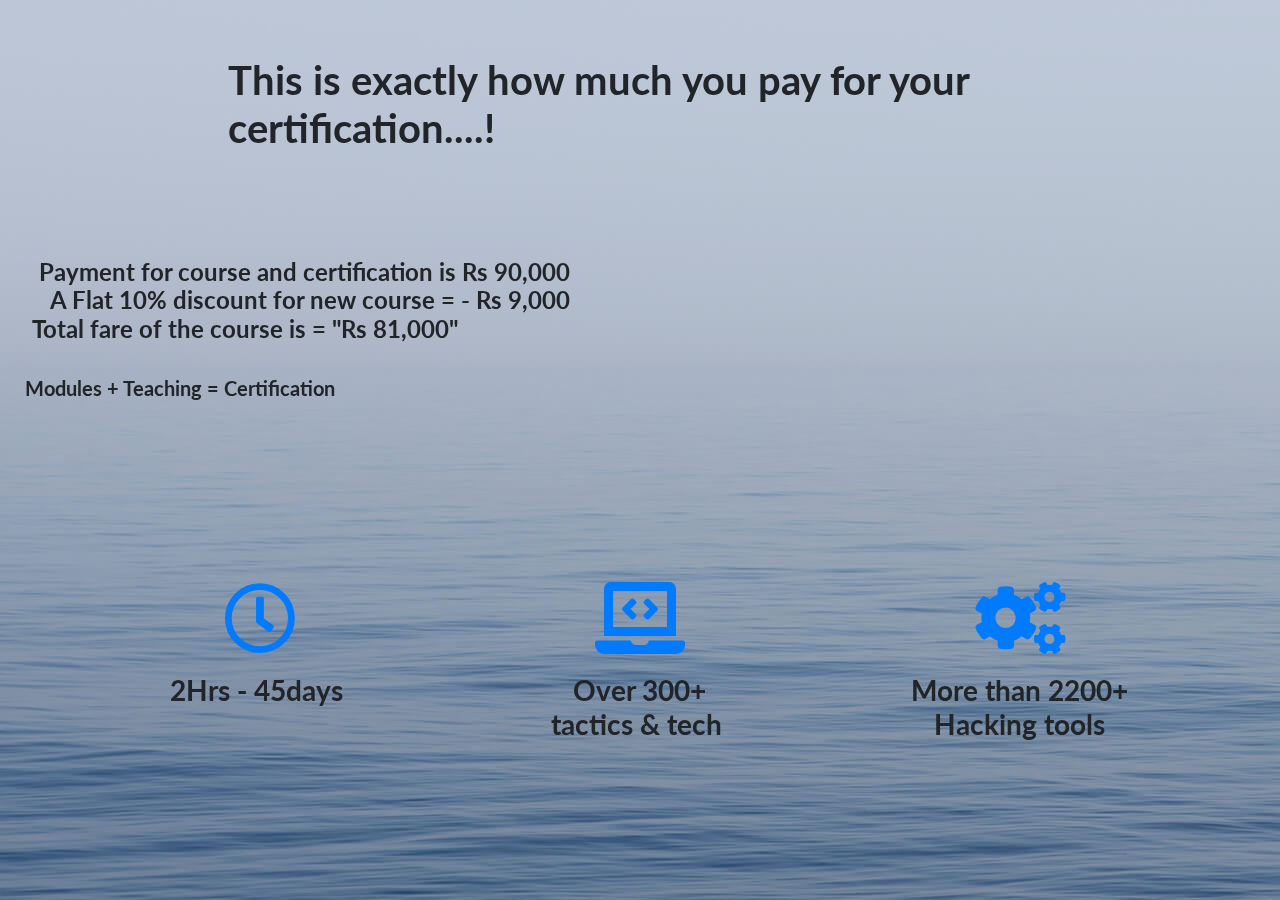
<file: fee.html>
<!DOCTYPE html>
<html>

<head>
    <meta charset="utf-8">
    <meta name="viewport" content="width=device-width, initial-scale=1.0, shrink-to-fit=no">
    <title>FEE STRUCTURE</title>
    <link rel="shortcut icon" href="favicon 3.png">
    <link rel="stylesheet" href="2/assets/bootstrap/css/bootstrap.min.css">
    <link rel="stylesheet" href="https://fonts.googleapis.com/css?family=Lato:300,400,700,300italic,400italic,700italic">
    <link rel="stylesheet" href="2/assets/fonts/fontawesome-all.min.css">
    <link rel="stylesheet" href="https://cdnjs.cloudflare.com/ajax/libs/animate.css/3.5.2/animate.min.css">
</head>

<body>
    <nav class="navbar navbar-light navbar-expand bg-light navigation-clean">
        <div class="container"><a class="navbar-brand" href="#" style="color: rgb(34, 179, 241);">FEE STRUCTURE</a><button data-toggle="collapse" class="navbar-toggler" data-target="#navcol-1"></button>
            <div class="collapse navbar-collapse" id="navcol-1"></div>
        </div>
    </nav>
    <img src="bg-masthead.jpg" id="bg" alt="">
    <header>
        <div class="overlay"></div>
        <div class="container">
            <div class="row">
                <div class="col-xl-9 mx-auto">
                    <h1 class="mb-5">This is exactly how much you pay for your certification....!</h1>
                </div>
            </div>
        </div>
    </header>
    <div class="container-fluid" style="height: 250px;">
        <div class="row" style="height: 250px;">
            <div class="col">
                <h4> <br /> <br /> &nbsp; &nbsp; Payment for course and certification is Rs 90,000<br />&nbsp; &nbsp; &nbsp; A Flat 10% discount for new course = - Rs 9,000 <br/> &nbsp; &nbsp;Total fare of the course is = "Rs 81,000" </h4>
                <h5> <br />&nbsp; Modules + Teaching = Certification </h5>
            </div>
        </div>
    </div>
    <section class="features-icons bg-light text-center">
        <div class="container">
            <div class="row">
                <div class="col-lg-4">
                    <div class="mx-auto features-icons-item mb-5 mb-lg-0 mb-lg-3">
                        <div class="d-flex features-icons-icon"><i class="far fa-clock m-auto text-primary" data-bs-hover-animate="pulse" style="color: #14d0fa;"></i></div>
                        <h3>2Hrs - 45days&nbsp;<br><br></h3>
                        <p class="lead mb-0"></p>
                    </div>
                </div>
                <div class="col-lg-4">
                    <div class="mx-auto features-icons-item mb-5 mb-lg-0 mb-lg-3">
                        <div class="d-flex features-icons-icon"><i class="fas fa-laptop-code m-auto text-primary" data-bs-hover-animate="pulse" style="color: #14d0fa;"></i></div>
                        <h3>Over 300+ <br>tactics &amp; tech&nbsp;</h3>
                        <p class="lead mb-0"></p>
                    </div>
                </div>
                <div class="col-lg-4">
                    <div class="mx-auto features-icons-item mb-5 mb-lg-0 mb-lg-3">
                        <div class="d-flex features-icons-icon"><i class="fas fa-cogs m-auto text-primary" data-bs-hover-animate="pulse" style="color: #14d0fa;"></i></div>
                        <h3>More than 2200+ Hacking tools</h3>
                        <p class="lead mb-0"></p>
                    </div>
                </div>
            </div>
        </div>
    </section>
    <script src="2/assets/js/jquery.min.js"></script>
    <script src="2/assets/bootstrap/js/bootstrap.min.js"></script>
    <script src="2/assets/js/bs-init.js"></script>
</body>

</html>
</file>
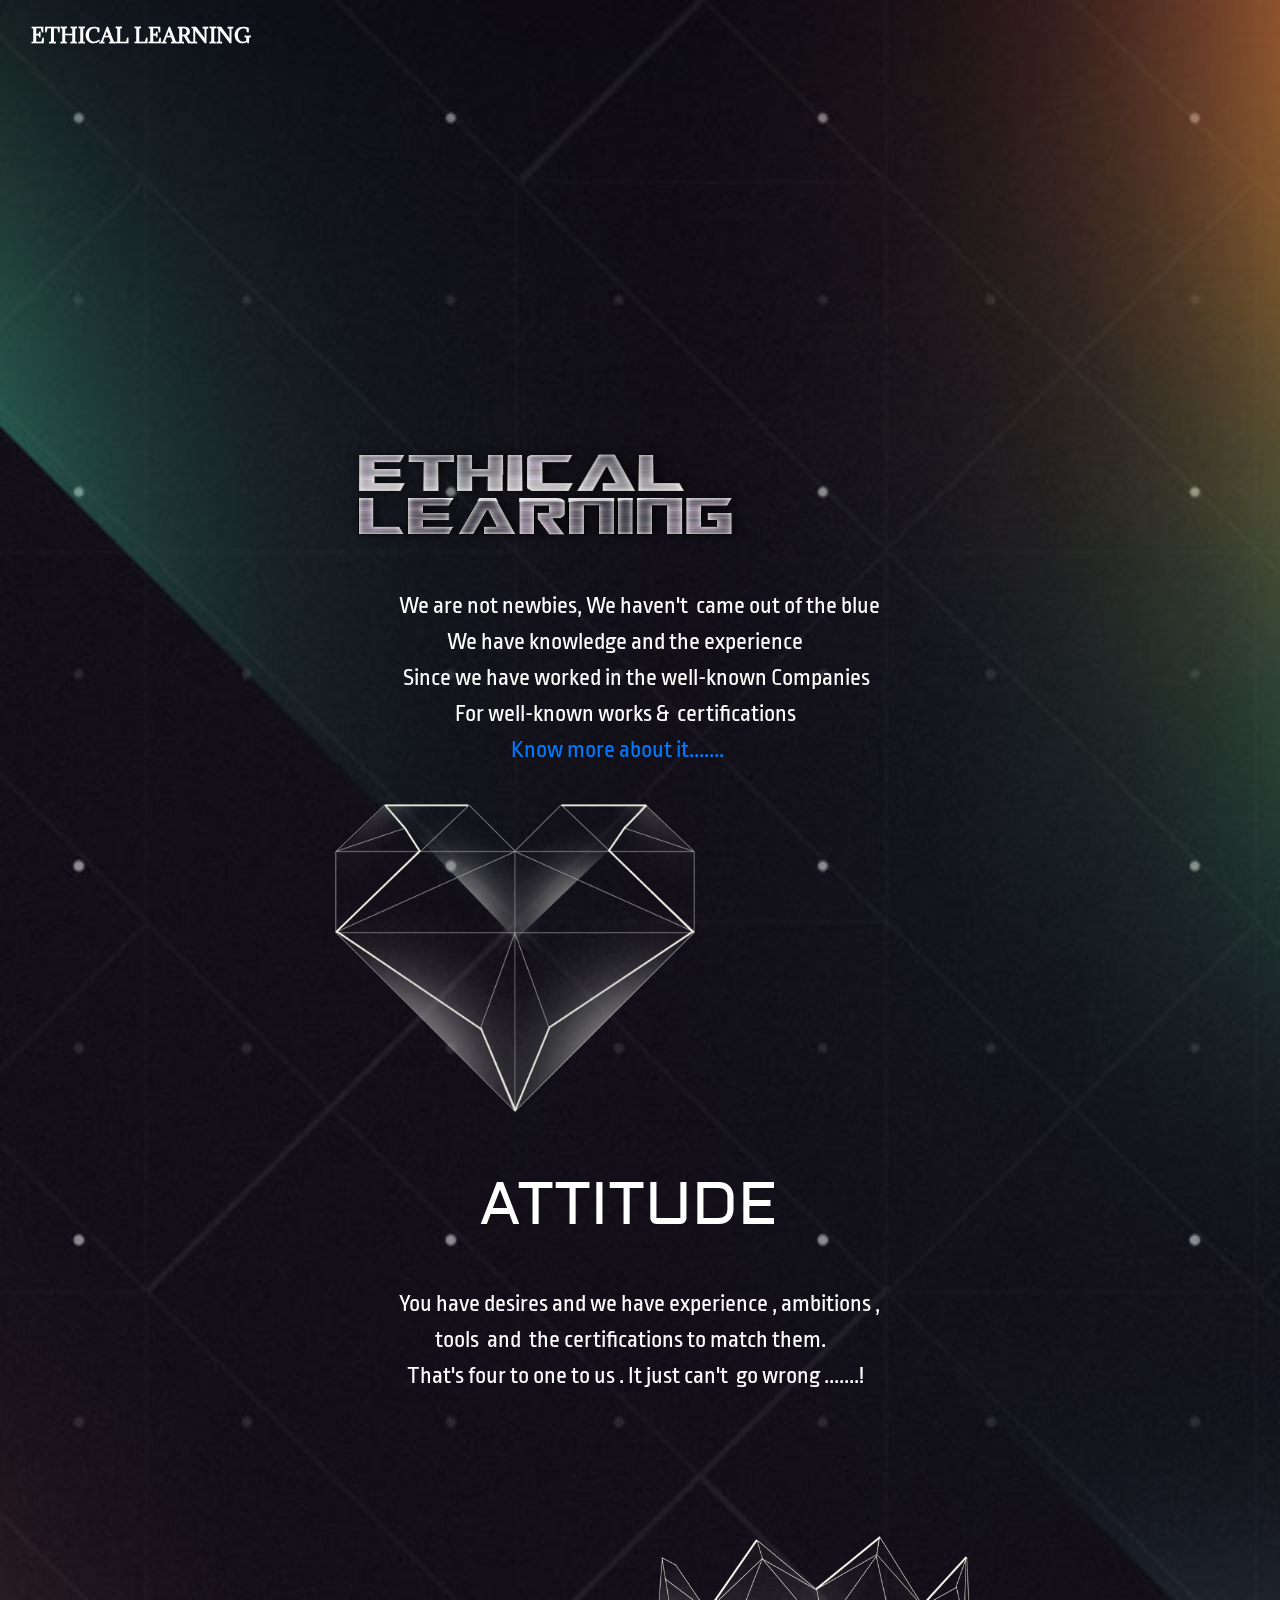
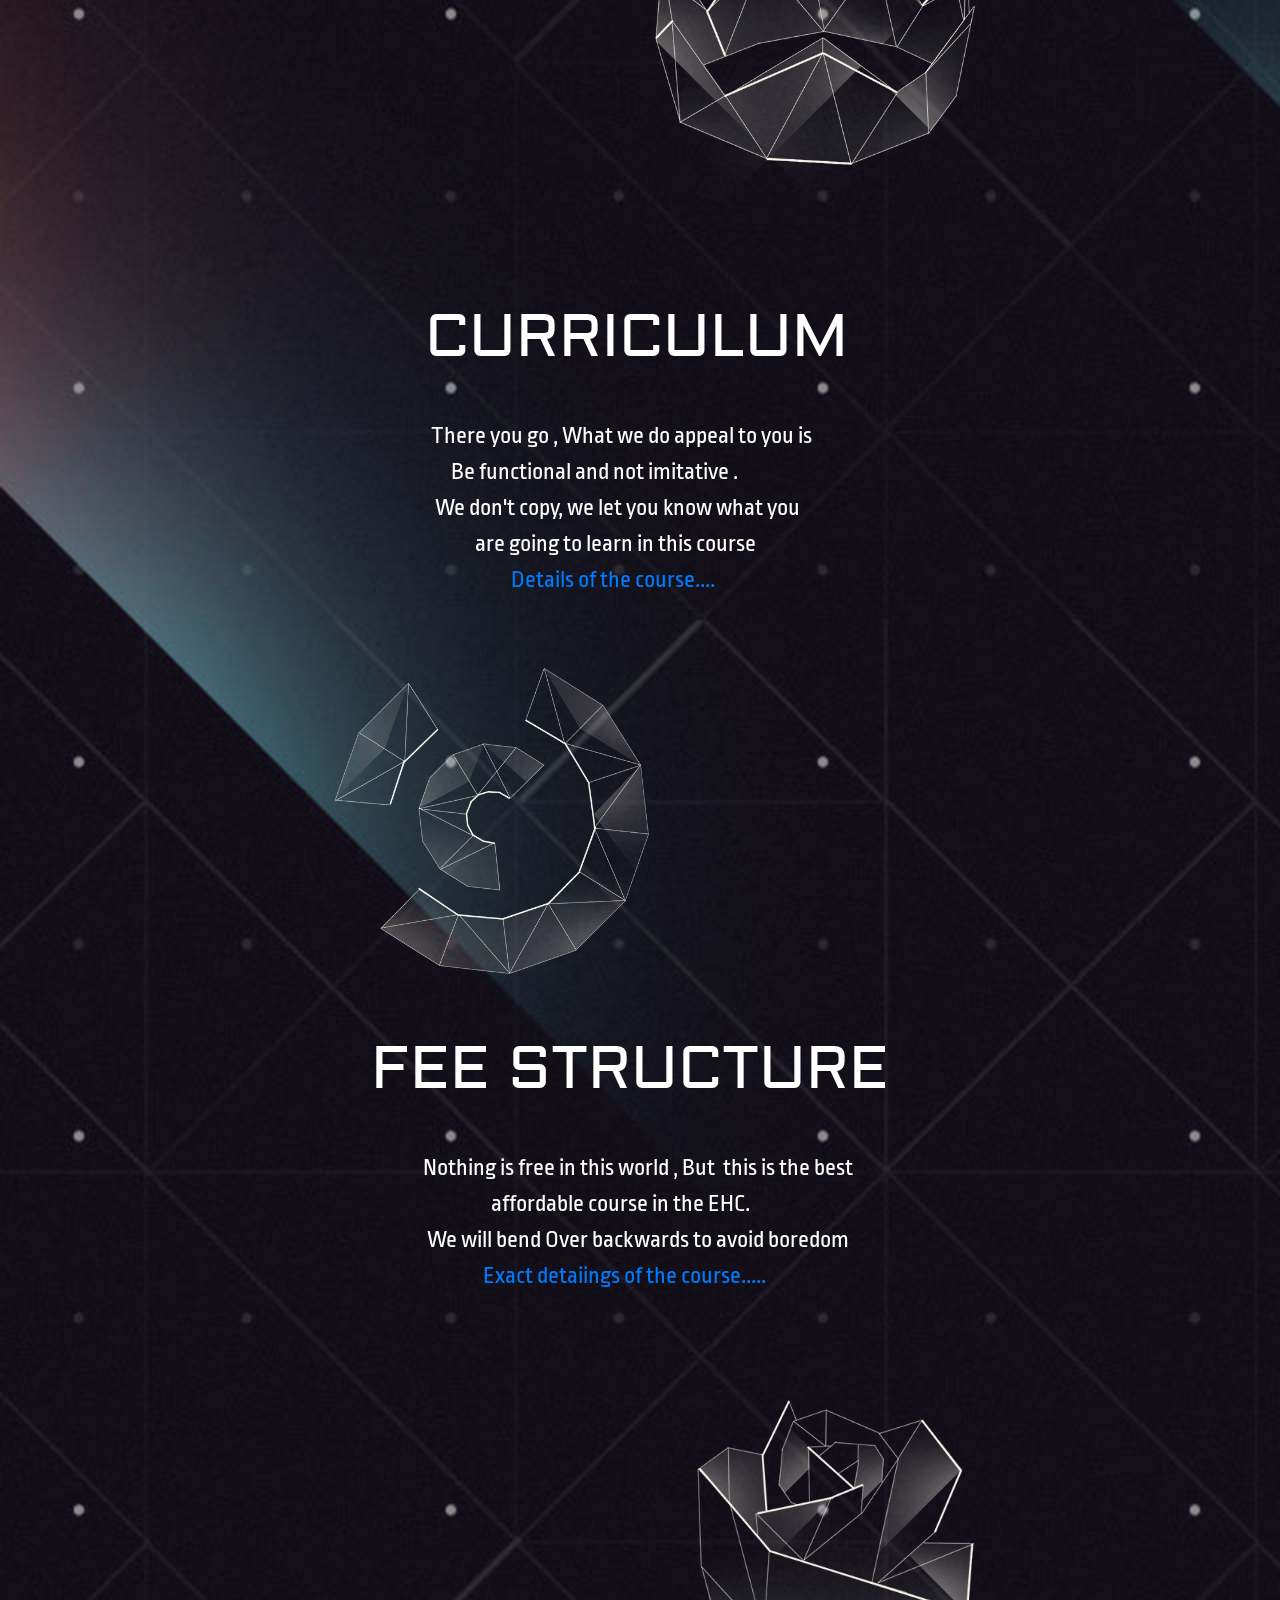
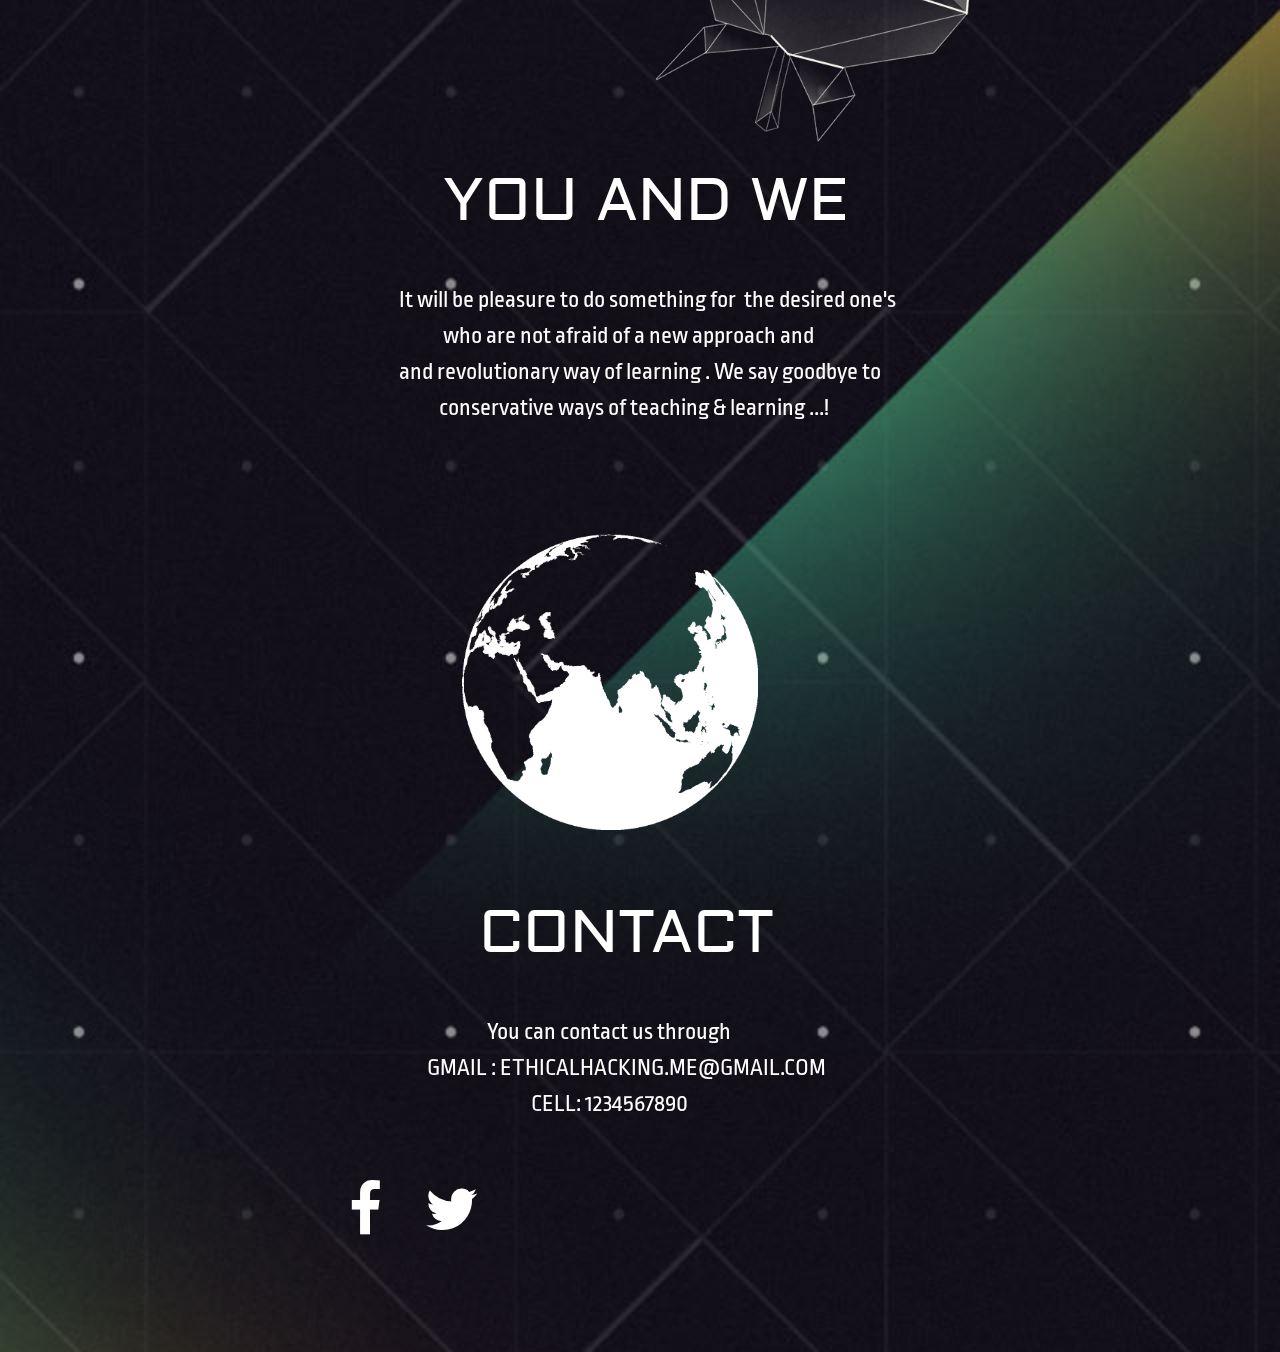
<file: mobile.html>
<!DOCTYPE html>
<html>

<head>
    <meta charset="utf-8">
    <meta name="viewport" content="width=device-width, initial-scale=1.0, shrink-to-fit=no">
    <title>Ethical learning</title>
    <link rel="shortcut icon" href="mobile/img/favicon 1.png" />
    <link rel="stylesheet" href="mobile/bootstrap/css/bootstrap.min.css">
    <link rel="stylesheet" href="https://fonts.googleapis.com/css?family=Adamina">
    <link rel="stylesheet" href="https://fonts.googleapis.com/css?family=Aldrich">
    <link rel="stylesheet" href="https://fonts.googleapis.com/css?family=Ropa+Sans">
    <link rel="stylesheet" href="mobile/fonts/font-awesome.min.css">
    <link rel="stylesheet" href="mobile/css/Navigation-Clean.css">
    <!--<link rel="stylesheet" href="mobile/css/styles.css">-->
</head>

<body>
    <nav class="navbar navbar-light navbar-expand-md sticky-top navigation-clean" style="background-color: rgba(255,255,255,0);">
        <div class="container-fluid"><a class="navbar-brand" href="" style="color: #ffffff;font-family: Adamina, serif;">ETHICAL&nbsp;LEARNING</a></div>
    </nav>
    <img src="bg_mobile.jpg" id="bg" alt="">
    <div class="container" style="height: 4480px;padding: 0px;width: 640px;">
        <div class="col" style="height: 4480px;padding: 0px;width: 640px;">
            <div id="INTRO" class="row" style="width: 640px;margin: 0px;">
                <div class="col" style="padding: 0px;width: 160px;">
                    <div class="row" style="width: 640px;margin: 0px;height: 366px;">
                        <div class="col"><img></div>
                    </div>
                    <div class="row" style="margin: 0px;height: 366px;">
                        <div class="col">
                            <img id="logoContainer" src="mobile/img/LOGO.png" alt="Ethical learning" style="width:410px; height:150px; left: 101px; top:10px; opacity: 1;" />
                            <!--<h1 style="color: #ffffff;font-family: 'Algerian', serif;font-size: 60px;"> &nbsp; ETHICAL LEARNING</h1>-->
                            <p style="color: #ffffff;font-family: 'Ropa Sans', sans-serif;font-size: 24px;">&nbsp; &nbsp; &nbsp; &nbsp; &nbsp; &nbsp; &nbsp; &nbsp; We are not newbies, We haven't&nbsp; came out of the blue<br>&nbsp; &nbsp; &nbsp; &nbsp; &nbsp; &nbsp; &nbsp; &nbsp; &nbsp; &nbsp; &nbsp; &nbsp; &nbsp; &nbsp; We have
                                knowledge and the experience<br>&nbsp; &nbsp; &nbsp; &nbsp; &nbsp; &nbsp; &nbsp; &nbsp; &nbsp;Since we have worked in the well-known Companies&nbsp;<br>&nbsp; &nbsp; &nbsp; &nbsp; &nbsp; &nbsp; &nbsp; &nbsp; &nbsp; &nbsp;
                                &nbsp; &nbsp; &nbsp; &nbsp; &nbsp; For well-known works &amp;&nbsp; certifications<br>&nbsp; &nbsp; &nbsp; &nbsp; &nbsp; &nbsp; &nbsp; &nbsp; &nbsp; &nbsp; &nbsp; &nbsp; &nbsp; &nbsp; &nbsp; &nbsp; &nbsp; &nbsp; &nbsp;
                                &nbsp; &nbsp; &nbsp;&nbsp;<a href="blog.html">Know more about it.......</a></p>
                        </div>
                    </div>
                </div>
            </div>
            <div id="ATTITUDE" class="row" style="width: 640px;margin: 0px;">
                <div class="col" style="padding: 0px;width: 160px;">
                    <div class="row" style="width: 640px;margin: 0px;height: 366px;">
                        <div class="col" style="width: 365px;"><img src="mobile/img/heart.png" style="height: 308px;width: 360px;"></div>
                        <div class="col" style="width: 0px;padding: 0px;"></div>
                    </div>
                    <div class="row" style="margin: 0px;height: 366px;">
                        <div class="col">
                            <h1 style="color: #ffffff;font-family: Aldrich, sans-serif;font-size: 60px;">&nbsp; &nbsp; &nbsp; &nbsp; ATTITUDE</h1>
                            <p style="color: #ffffff;font-family: 'Ropa Sans', sans-serif;font-size: 24px;">&nbsp; &nbsp; &nbsp; &nbsp; &nbsp; &nbsp; &nbsp; &nbsp; <br>&nbsp; &nbsp; &nbsp; &nbsp; &nbsp; &nbsp; &nbsp; &nbsp; You have desires and we have experience , ambitions ,<br>&nbsp; &nbsp; &nbsp; &nbsp; &nbsp; &nbsp; &nbsp; &nbsp;
                                &nbsp; &nbsp; &nbsp; &nbsp; &nbsp;tools&nbsp; and&nbsp; the certifications to match them.<br>&nbsp; &nbsp; &nbsp; &nbsp; &nbsp; &nbsp; &nbsp; &nbsp; &nbsp; That's four to one to us . It just can't&nbsp; go wrong .......!</p>
                        </div>
                    </div>
                </div>
            </div>
            <div id="CURRICULUM" class="row" style="width: 640px;margin: 0px;">
                <div class="col" style="padding: 0px;width: 160px;">
                    <div class="row" style="width: 640px;margin: 0px;height: 366px;">
                        <div class="col"></div>
                        <div class="col"><img src="mobile/img/crown.png" style="width: 320px;"></div>
                    </div>
                    <div class="row" style="margin: 0px;height: 366px;">
                        <div class="col">
                            <h1 style="color: #ffffff;font-family: Aldrich, sans-serif;font-size: 60PX;">&nbsp; &nbsp; &nbsp;CURRICULUM</h1>
                            <p style="color: #ffffff;font-size: 24px;font-family: 'Ropa Sans', sans-serif;">&nbsp; &nbsp; &nbsp; &nbsp; &nbsp; &nbsp; &nbsp; &nbsp; &nbsp; &nbsp; &nbsp; &nbsp; &nbsp; &nbsp;<br>&nbsp; &nbsp; &nbsp; &nbsp; &nbsp; &nbsp; &nbsp; &nbsp; &nbsp; &nbsp; &nbsp; &nbsp; There you go , What we do appeal to you
                                is&nbsp; &nbsp; &nbsp; &nbsp; &nbsp; &nbsp; &nbsp; &nbsp; &nbsp; &nbsp; &nbsp; &nbsp; &nbsp; &nbsp; &nbsp; &nbsp; &nbsp; &nbsp; &nbsp; &nbsp; &nbsp; &nbsp; &nbsp; &nbsp; &nbsp; &nbsp; &nbsp; &nbsp; &nbsp; &nbsp; &nbsp;
                                &nbsp;Be functional and not imitative .<br>&nbsp; &nbsp; &nbsp; &nbsp; &nbsp; &nbsp; &nbsp; &nbsp; &nbsp; &nbsp; &nbsp; &nbsp; &nbsp;We don't copy, we let you know what you&nbsp;<br>&nbsp; &nbsp; &nbsp; &nbsp; &nbsp; &nbsp;
                                &nbsp; &nbsp; &nbsp; &nbsp; &nbsp; &nbsp; &nbsp; &nbsp; &nbsp; &nbsp; &nbsp; &nbsp;are going to learn in this course&nbsp;<br>&nbsp; &nbsp; &nbsp; &nbsp; &nbsp; &nbsp; &nbsp; &nbsp; &nbsp; &nbsp; &nbsp; &nbsp; &nbsp; &nbsp;
                                &nbsp; &nbsp; &nbsp; &nbsp; &nbsp; &nbsp; &nbsp; &nbsp;&nbsp;<a href="cir.html">Details of the course....</a></p>
                        </div>
                    </div>
                </div>
            </div>
            <div id="FEESTRUCTURE" class="row" style="width: 640px;margin: 0px;">
                <div class="col" style="padding: 0px;width: 160px;">
                    <div class="row" style="width: 640px;margin: 0px;height: 366px;">
                        <div class="col" style="width: 360px;height: 306.2px;"><img src="mobile/img/tech.png" style="width: 360px320px;height: 306.2px;"></div>
                        <div class="col"></div>
                    </div>
                    <div class="row" style="margin: 0px;height: 366px;">
                        <div class="col">
                            <h1 style="color: #ffffff;font-family: Aldrich, sans-serif;font-size: 60px;">&nbsp; FEE STRUCTURE</h1>
                            <p style="font-size: 24px;font-family: 'Ropa Sans', sans-serif;color: #ffffff;">&nbsp; &nbsp; &nbsp; &nbsp; &nbsp; &nbsp; &nbsp; &nbsp; &nbsp; &nbsp; &nbsp; &nbsp;<br>&nbsp; &nbsp; &nbsp; &nbsp; &nbsp; &nbsp; &nbsp; &nbsp; &nbsp; &nbsp; &nbsp; Nothing is free in this world , But&nbsp; this is the best&nbsp;<br>&nbsp;
                                &nbsp; &nbsp; &nbsp; &nbsp; &nbsp; &nbsp; &nbsp; &nbsp; &nbsp; &nbsp; &nbsp; &nbsp; &nbsp; &nbsp; &nbsp; &nbsp; &nbsp; &nbsp; &nbsp;affordable course in the EHC. <br>&nbsp; &nbsp; &nbsp; &nbsp; &nbsp; &nbsp; &nbsp; &nbsp;
                                &nbsp; &nbsp; &nbsp; &nbsp;We will bend&nbsp;Over backwards to avoid boredom&nbsp;&nbsp;<br>&nbsp; &nbsp; &nbsp; &nbsp; &nbsp; &nbsp; &nbsp; &nbsp; &nbsp; &nbsp; &nbsp; &nbsp; &nbsp; &nbsp; &nbsp; &nbsp; &nbsp; &nbsp;&nbsp;
                                <a href="fee.html">Exact detaiings of the course.....</a>
                            </p>
                        </div>
                    </div>
                </div>
            </div>
            <div id="YOUANDWE" class="row" style="width: 640px;margin: 0px;">
                <div class="col" style="padding: 0px;width: 160px;">
                    <div class="row" style="width: 640px;margin: 0px;height: 366px;">
                        <div class="col"></div>
                        <div class="col"><img src="mobile/img/rose.png" style="width: 320px;"></div>
                    </div>
                    <div class="row" style="margin: 0px;height: 366px;">
                        <div class="col">
                            <h1 style="color: #ffffff;font-family: Aldrich, sans-serif;font-size: 60px;">&nbsp; &nbsp; &nbsp; YOU AND WE</h1>
                            <p style="color: #ffffff;font-family: 'Ropa Sans', sans-serif;font-size: 24px;">&nbsp; &nbsp; &nbsp; &nbsp; &nbsp; &nbsp; <br>&nbsp; &nbsp; &nbsp; &nbsp; &nbsp; &nbsp; &nbsp; &nbsp; It will be pleasure to do something for&nbsp; the desired one's&nbsp;<br>&nbsp; &nbsp; &nbsp; &nbsp; &nbsp; &nbsp; &nbsp;
                                &nbsp; &nbsp; &nbsp; &nbsp; &nbsp; &nbsp; &nbsp;who are not afraid of a new approach and&nbsp;<br>&nbsp; &nbsp; &nbsp; &nbsp; &nbsp; &nbsp; &nbsp; &nbsp; and revolutionary way of learning . We say goodbye to&nbsp;<br>&nbsp;
                                &nbsp; &nbsp; &nbsp; &nbsp; &nbsp; &nbsp; &nbsp; &nbsp; &nbsp; &nbsp; &nbsp; &nbsp; conservative ways of teaching &amp; learning ...!</p>
                        </div>
                    </div>
                </div>
            </div>
            <div id="CONTACT" class="row" style="width: 640px;margin: 0px;">
                <div class="col" style="padding: 0px;width: 160px;">
                    <div class="row" style="width: 640px;margin: 0px;height: 366px;">
                        <div class="col"><img src="mobile/img/786-7860847_earth-900x874-earth-vector-image-png.png" style="width: 550px;padding: 2px 127px;height: 300px;"></div>
                    </div>
                    <div class="row" style="margin: 0px;height: 366px;">
                        <div class="col">
                            <h1 style="color: #ffffff;font-size: 60PX;font-family: Aldrich, sans-serif;">&nbsp; &nbsp; &nbsp; &nbsp; CONTACT</h1>
                            <p style="color: #ffffff;font-size: 24px;font-family: 'Ropa Sans', sans-serif;">&nbsp; &nbsp; &nbsp; &nbsp; &nbsp; &nbsp; &nbsp; &nbsp; &nbsp; &nbsp; &nbsp; &nbsp; &nbsp; &nbsp; &nbsp; &nbsp; &nbsp; &nbsp; <br>&nbsp; &nbsp; &nbsp; &nbsp; &nbsp; &nbsp; &nbsp; &nbsp; &nbsp; &nbsp; &nbsp; &nbsp; &nbsp; &nbsp;
                                &nbsp; &nbsp; &nbsp; &nbsp; &nbsp; You can contact us through&nbsp;<br>&nbsp; &nbsp; &nbsp; &nbsp; &nbsp; &nbsp; &nbsp; &nbsp; &nbsp; &nbsp; &nbsp; &nbsp;GMAIL : ETHICALHACKING.ME@GMAIL.COM<br>&nbsp; &nbsp; &nbsp; &nbsp;
                                &nbsp; &nbsp; &nbsp; &nbsp; &nbsp; &nbsp; &nbsp; &nbsp; &nbsp; &nbsp; &nbsp; &nbsp; &nbsp; &nbsp; &nbsp; &nbsp; &nbsp; &nbsp; &nbsp; &nbsp; &nbsp;CELL: 1234567890</p><a href="www.facebook.com"><i class="fa fa-facebook" style="width: 56px;font-size: 58px;color: #ffffff;height: 63px;margin: -6px;padding: 20px;"></i></a>
                            <a href='www.twitter.com' style="padding: -1px;"><i class="fa fa-twitter" style="width: 56px;font-size: 58px;color: #ffffff;height: 63px;margin: 42px;"></i></a>
                        </div>
                    </div>
                </div>
            </div>
        </div>
    </div>
    <script src="mobile/js/jquery.min.js"></script>
    <script src="mobile/bootstrap/js/bootstrap.min.js"></script>
</body>

</html>
</file>
<file: mobile/css/Navigation-Clean.css>
.navigation-clean {
    background: #fff;
    padding-top: .75rem;
    padding-bottom: .75rem;
    color: #333;
    border-radius: 0;
    box-shadow: none;
    border: none;
    margin-bottom: 0;
}

@media (min-width:768px) {
    .navigation-clean {
        padding-top: 1rem;
        padding-bottom: 1rem;
    }
}

.navigation-clean .navbar-brand {
    font-weight: bold;
    color: inherit;
}

.navigation-clean .navbar-brand:hover {
    color: #222;
}

.navigation-clean.navbar-dark .navbar-brand:hover {
    color: #f0f0f0;
}

.navigation-clean .navbar-brand img {
    height: 100%;
    display: inline-block;
    margin-right: 10px;
    width: auto;
}

.navigation-clean .navbar-toggler {
    border-color: #ddd;
}

.navigation-clean .navbar-toggler:hover,
.navigation-clean .navbar-toggler:focus {
    background: none;
}

.navigation-clean.navbar-dark .navbar-toggler {
    border-color: #555;
}

.navigation-clean .navbar-toggler {
    color: #888;
}

.navigation-clean.navbar-dark .navbar-toggler {
    color: #eee;
}

.navigation-clean .navbar-collapse,
.navigation-clean .form-inline {
    border-top-color: #ddd;
}

.navigation-clean.navbar-dark .navbar-collapse,
.navigation-clean.navbar-dark .form-inline {
    border-top-color: #333;
}

.navigation-clean .navbar-nav>.active>a,
.navigation-clean .navbar-nav>.show>a {
    background: none;
    box-shadow: none;
}

.navigation-clean.navbar-light .navbar-nav .nav-link.active,
.navigation-clean.navbar-light .navbar-nav .nav-link.active:focus,
.navigation-clean.navbar-light .navbar-nav .nav-link.active:hover {
    color: #8f8f8f;
    box-shadow: none;
    background: none;
    pointer-events: none;
}

.navigation-clean.navbar .navbar-nav .nav-link {
    padding-left: 18px;
    padding-right: 18px;
}

.navigation-clean.navbar-light .navbar-nav .nav-link {
    color: #465765;
}

.navigation-clean.navbar-light .navbar-nav .nav-link:focus,
.navigation-clean.navbar-light .navbar-nav .nav-link:hover {
    color: #37434d !important;
    background-color: transparent;
}

.navigation-clean .navbar-nav>li>.dropdown-menu {
    margin-top: -5px;
    box-shadow: none;
    background-color: #fff;
    border-radius: 2px;
}

@media (min-width:768px) {
    .navigation-clean .navbar-nav .show .dropdown-menu {
        box-shadow: 0 4px 8px rgba(0, 0, 0, .1);
    }
}

@media (max-width:767px) {
    .navigation-clean .navbar-nav .show .dropdown-menu .dropdown-item {
        color: #37434d;
        padding-top: .8rem;
        padding-bottom: .8rem;
        line-height: 1;
    }
}

.navigation-clean .dropdown-menu .dropdown-item:focus,
.navigation-clean .dropdown-menu .dropdown-item {
    line-height: 2;
    color: #37434d;
}

.navigation-clean .dropdown-menu .dropdown-item:focus,
.navigation-clean .dropdown-menu .dropdown-item:hover {
    background: #eee;
    color: inherit;
}

.navigation-clean.navbar-dark {
    background-color: #1f2021;
    color: #fff;
}

.navigation-clean.navbar-dark .navbar-nav a.active,
.navigation-clean.navbar-dark .navbar-nav a.active:focus,
.navigation-clean.navbar-dark .navbar-nav a.active:hover {
    color: #8f8f8f;
    box-shadow: none;
    background: none;
    pointer-events: none;
}

.navigation-clean.navbar-dark .navbar-nav .nav-link {
    color: #dfe8ee;
}

.navigation-clean.navbar-dark .navbar-nav .nav-link:focus,
.navigation-clean.navbar-dark .navbar-nav .nav-link:hover {
    color: #fff;
    background-color: transparent;
}

.navigation-clean.navbar-dark .navbar-nav>li>.dropdown-menu {
    background-color: #1f2021;
}

.navigation-clean.navbar-dark .dropdown-menu .dropdown-item:focus,
.navigation-clean.navbar-dark .dropdown-menu .dropdown-item {
    color: #f2f5f8;
}

.navigation-clean.navbar-dark .dropdown-menu .dropdown-item:focus,
.navigation-clean.navbar-dark .dropdown-menu .dropdown-item:hover {
    background: #363739;
}

@media (max-width:767px) {
    .navigation-clean.navbar-dark .navbar-nav .show .dropdown-menu .dropdown-item {
        color: #fff;
    }
}

#bg {
    position: fixed;
    top: 0;
    left: 0;
    min-width: 100%;
    min-height: 100%;
}
</file>
<file: mobile/css/styles.css>
//just if necessary
</file>
